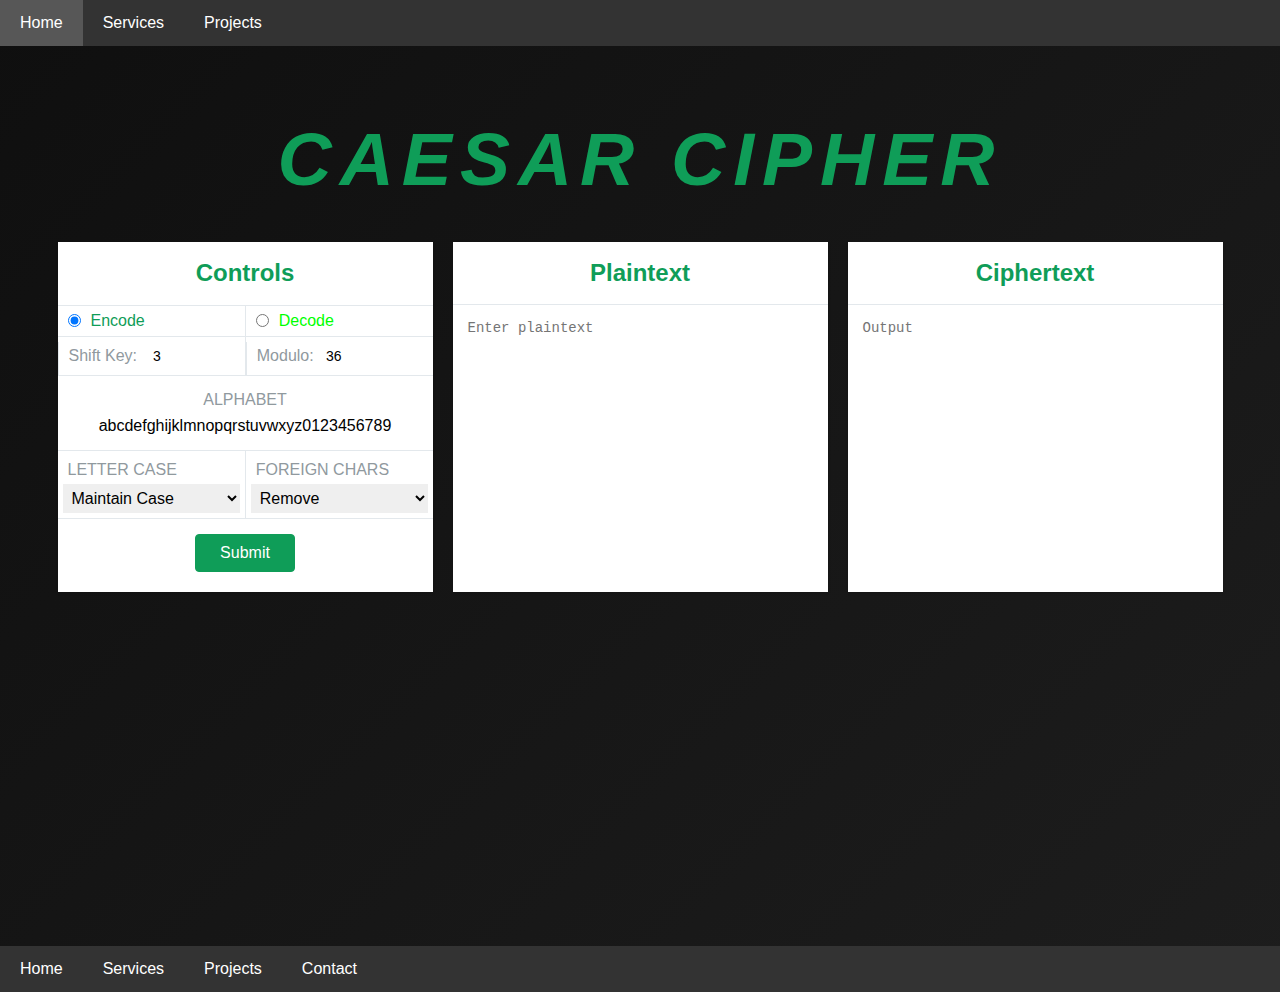
<file: index.html>
<!DOCTYPE html>
<html>

<head>
    <title>Caesar Cipher</title>
    <link rel="stylesheet" href="style.css" />
</head>

<body>

    <!-- <nav>
        <div class="logo">
            <h2>Cipher Tool</h2>
        </div>
        <ul class="nav-links">
            <li><a href="caesar.html">Caesar Cipher</a></li>
            <li><a href="vigenere.html">Vigenère Cipher</a></li>
            <li><a href="rsa.html">RSA Encryption</a></li>
            
        </ul>
    </nav> -->

    <div class="navbar">
        <a href="#home">Home</a>
        <a href="#services">Services</a>

        <!-- Dropdown Menu -->
        <div class="dropdown">
            <button class="dropbtn">Projects</button>
            <div class="dropdown-content">
                <a href="#project1">Caesar Cipher</a>
                <a href="vigenre.html">Vigenre Cipher</a>
                <a href="RSA.js">RSA Encryption</a>
                <a href="hybrid.html">Hybrid Encryption</a>
            </div>
        </div>

        
    </div>





    <div class="container">
        <div id="heading-container">
            <h1>CAESAR CIPHER</h1>
        </div>
        <div id="main-container">
            <div class="box">
                <div class="heading">
                    <h2>Controls</h2>
                </div>
                <form id="controls">
                    <div class="row">
                        <div>
                            <input type="radio" name="code" id="encode" value="encode" checked="checked" /><label
                                for="encode">Encode</label>
                        </div>
                        <div>
                            <input type="radio" name="code" id="decode" value="decode" /><label
                                for="decode">Decode</label>
                        </div>
                    </div>
                    <div class="row">
                        <div>
                            <div>
                                <span>Shift Key: </span><input type="text" name="shift" id="shift-input" maxlength="4"
                                    size="4" value="3" />
                            </div>
                        </div>
                        <div>
                            <div>
                                <span>Modulo: </span><input type="text" name="mod" id="mod-input" maxlength="4" size="4"
                                    value="36" />
                            </div>
                        </div>
                    </div>
                    <div class="column">
                        <div><span>ALPHABET</span></div>
                        <div>
                            <input type="text" name="alphabet" id="alphabet-input"
                                value="abcdefghijklmnopqrstuvwxyz0123456789" />
                        </div>
                    </div>
                    <div class="row">
                        <div>
                            <div>LETTER CASE</div>
                            <select name="letter-case" id="letter-case">
                                <option value="1">Maintain Case</option>
                                <option value="2">Lower Case</option>
                                <option value="3">Upper Case</option>
                            </select>
                        </div>
                        <div>
                            <div>FOREIGN CHARS</div>
                            <select name="foreign-chars" id="foreign-chars">
                                <option value="1">Remove</option>
                                <option value="2">Ignore</option>
                            </select>
                        </div>
                    </div>
                    <input type="submit" name="submit" id="submit" value="Submit" />
                </form>
            </div>
            <div class="box">
                <div class="heading">
                    <h2 id="heading-input">Plaintext</h2>
                </div>
                <textarea placeholder="Enter plaintext" rows="20" id="input-text"></textarea>
                <p id="status"></p>
            </div>
            <div class="box">
                <div class="heading">
                    <h2 id="heading-output">Ciphertext</h2>
                </div>
                <textarea readonly placeholder="Output" rows="20" id="output-text"></textarea>
            </div>
        </div>
    </div>
    <script src="caesar.js"></script>
</body>
<pre id="output"></pre>

</html>



 



<head>
    <meta charset="UTF-8">
    <meta name="viewport" content="width=device-width, initial-scale=1.0">
    <title>Navbar with Dropdown</title>
    <style>
        /* Basic styling for navbar */
        body {
            font-family: Arial, sans-serif;
        }

        .navbar {
            background-color: #333;
            overflow: hidden;
        }

        .navbar a {
            float: left;
            display: block;
            color: white;
            text-align: center;
            padding: 14px 20px;
            text-decoration: none;
        }

        .navbar a:hover, .dropdown:hover .dropbtn {
            background-color: #575757;
        }

        /* Dropdown container */
        .dropdown {
            float: left;
            overflow: hidden;
        }

        /* Dropdown button */
        .dropdown .dropbtn {
            font-size: 16px;
            border: none;
            outline: none;
            color: white;
            padding: 14px 20px;
            background-color: inherit;
            font-family: inherit;
            margin: 0;
        }

        /* Dropdown content (hidden by default) */
        .dropdown-content {
            display: none;
            position: absolute;
            background-color: #f9f9f9;
            min-width: 160px;
            box-shadow: 0px 8px 16px 0px rgba(0,0,0,0.2);
            z-index: 1;
        }

        /* Links inside the dropdown */
        .dropdown-content a {
            float: none;
            color: black;
            padding: 12px 16px;
            text-decoration: none;
            display: block;
            text-align: left;
        }

        /* Change color of dropdown links on hover */
        .dropdown-content a:hover {
            background-color: #ddd;
        }

        /* Show the dropdown menu on hover */
        .dropdown:hover .dropdown-content {
            display: block;
        }

        /* Clear floats */
        .clearfix::after {
            content: "";
            clear: both;
            display: table;
        }
    </style>
</head>
<body>

    <div class="navbar clearfix">
        <a href="#home">Home</a>
        <a href="#services">Services</a>

        
        <div class="dropdown">
            <button class="dropbtn">Projects 
                <i class="arrow-down"></i>
            </button>
            <div class="dropdown-content">
                <a href="#project1">Project 1</a>
                <a href="#project2">Project 2</a>
                <a href="#project3">Project 3</a>
            </div>
        </div>

        <a href="#contact">Contact</a>
    </div>

</body>
</html>
</file>
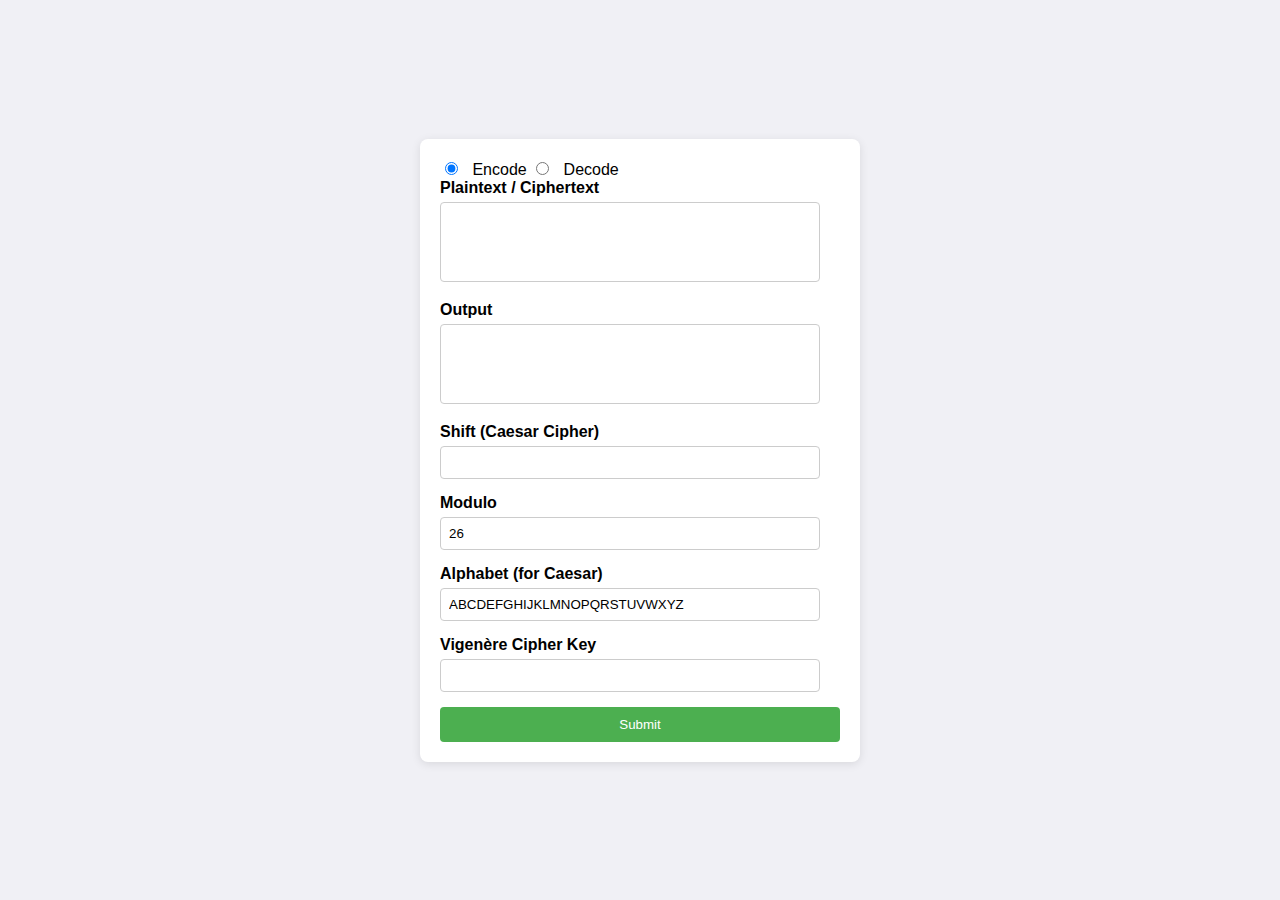
<file: hybrid.html>
<!DOCTYPE html>
<html lang="en">
<head>
  <meta charset="UTF-8">
  <meta name="viewport" content="width=device-width, initial-scale=1.0">
  <title>Hybrid Encryption</title>
  <style>
    body {
      font-family: Arial, sans-serif;
      background-color: #f0f0f5;
      display: flex;
      justify-content: center;
      align-items: center;
      height: 100vh;
      margin: 0;
    }

    #controls {
      background-color: #fff;
      padding: 20px;
      border-radius: 8px;
      box-shadow: 0 2px 10px rgba(0, 0, 0, 0.1);
      width: 400px;
    }

    label {
      display: block;
      margin-bottom: 5px;
      font-weight: bold;
    }

    input[type="text"], input[type="number"], textarea {
      width: calc(100% - 20px);
      padding: 8px;
      margin-bottom: 15px;
      border: 1px solid #ccc;
      border-radius: 4px;
      box-sizing: border-box;
    }

    input[type="radio"] {
      margin-right: 10px;
    }

    button {
      width: 100%;
      padding: 10px;
      background-color: #4CAF50;
      color: white;
      border: none;
      border-radius: 4px;
      cursor: pointer;
    }

    button:hover {
      background-color: #45a049;
    }

    textarea {
      height: 80px;
      resize: none;
    }
  </style>
</head>
<body>

<form id="controls">
    <input type="radio" name="code" value="encode" checked> Encode
    <input type="radio" name="code" value="decode"> Decode
    <label for="input-text">Plaintext / Ciphertext</label>
    <textarea id="input-text"></textarea>
    <label for="output-text">Output</label>
    <textarea id="output-text" readonly></textarea>
    <label for="shift-input">Shift (Caesar Cipher)</label>
    <input type="number" id="shift-input">
    <label for="mod-input">Modulo</label>
    <input type="number" id="mod-input" value="26">
    <label for="alphabet-input">Alphabet (for Caesar)</label>
    <input type="text" id="alphabet-input" value="ABCDEFGHIJKLMNOPQRSTUVWXYZ">
    <label for="vigenere-key">Vigenère Cipher Key</label>
    <input type="text" id="vigenere-key">
    <button type="submit">Submit</button>
</form>

<script>
  // Get the element from DOM
  const form = document.getElementById("controls");
  const selectEncodeOrDecode = document.getElementsByName("code");
  const inputText = document.getElementById("input-text");
  const outputText = document.getElementById("output-text");
  const shiftKey = document.getElementById("shift-input");
  const modulo = document.getElementById("mod-input");
  const alphabet = document.getElementById("alphabet-input");
  const vigenereKey = document.getElementById("vigenere-key");

  // Function to apply Caesar cipher
  function caesarCipher(text, shift, mod, charset) {
      let result = '';
      for (let i = 0; i < text.length; i++) {
          let char = text[i];
          let index = charset.indexOf(char.toUpperCase());
          if (index !== -1) {
              let newIndex = (index + shift) % mod;
              if (newIndex < 0) newIndex += mod;
              char = char === char.toUpperCase() ? charset[newIndex] : charset[newIndex].toLowerCase();
          }
          result += char;
      }
      return result;
  }

  // Function to generate the repeating key for Vigenère cipher
  function generateKey(text, key) {
      let keyRepeat = key.split("");
      while (keyRepeat.length < text.length) {
          keyRepeat.push(keyRepeat[keyRepeat.length % key.length]);
      }
      return keyRepeat.join("");
  }

  // Function to apply Vigenère cipher encryption
  function vigenereCipher(text, key) {
      let cipherText = '';
      for (let i = 0; i < text.length; i++) {
          let char = text[i];
          if (char.match(/[a-zA-Z]/)) {
              let textCharCode = char.toUpperCase().charCodeAt(0) - 65;
              let keyCharCode = key[i].toUpperCase().charCodeAt(0) - 65;
              let cipherCharCode = (textCharCode + keyCharCode) % 26;
              cipherText += String.fromCharCode(cipherCharCode + 65);
          } else {
              cipherText += char;
          }
      }
      return cipherText;
  }

  // Hybrid encryption: first apply Caesar, then Vigenère
  function hybridEncrypt(plainText, caesarShift, vigenereKey, mod, charset) {
      // Step 1: Apply Caesar cipher
      let caesarEncrypted = caesarCipher(plainText, caesarShift, mod, charset);

      // Step 2: Apply Vigenère cipher on the Caesar encrypted text
      let vigenereKeyGenerated = generateKey(caesarEncrypted, vigenereKey);
      let finalCipherText = vigenereCipher(caesarEncrypted, vigenereKeyGenerated);

      return finalCipherText;
  }

  // Function to decrypt the Vigenère cipher
  function vigenereDecrypt(cipherText, key) {
      let origText = '';
      for (let i = 0; i < cipherText.length; i++) {
          let char = cipherText[i];
          if (char.match(/[a-zA-Z]/)) {
              let cipherCharCode = char.toUpperCase().charCodeAt(0) - 65;
              let keyCharCode = key[i].toUpperCase().charCodeAt(0) - 65;
              let origCharCode = (cipherCharCode - keyCharCode + 26) % 26;
              origText += String.fromCharCode(origCharCode + 65);
          } else {
              origText += char;
          }
      }
      return origText;
  }

  // Hybrid decryption: reverse Vigenère, then reverse Caesar
  function hybridDecrypt(cipherText, caesarShift, vigenereKey, mod, charset) {
      // Step 1: Reverse Vigenère cipher
      let vigenereKeyGenerated = generateKey(cipherText, vigenereKey);
      let decryptedVigenere = vigenereDecrypt(cipherText, vigenereKeyGenerated);

      // Step 2: Reverse Caesar cipher
      let finalPlainText = caesarCipher(decryptedVigenere, -caesarShift, mod, charset);

      return finalPlainText;
  }

  // Event listeners for form submission
  form.addEventListener("submit", (event) => {
      event.preventDefault();
      
      let inputTextValue = inputText.value;
      let selectedOption = Array.from(selectEncodeOrDecode).find((option) => option.checked);
      let shiftValue = parseInt(shiftKey.value);
      let moduloValue = parseInt(modulo.value);
      let alphabetValue = alphabet.value;
      let vigenereKeyValue = vigenereKey.value;

      // Ensure the Vigenère key is valid and non-empty
      if (!vigenereKeyValue || vigenereKeyValue.length === 0) {
          alert("Please enter a valid Vigenère key.");
          return;
      }

      let output;
      if (selectedOption.value === "encode") {
          output = hybridEncrypt(inputTextValue, shiftValue, vigenereKeyValue, moduloValue, alphabetValue);
      } else if (selectedOption.value === "decode") {
          output = hybridDecrypt(inputTextValue, shiftValue, vigenereKeyValue, moduloValue, alphabetValue);
      }
      
      outputText.value = output;
  });

</script>

</body>
</html>
</file>
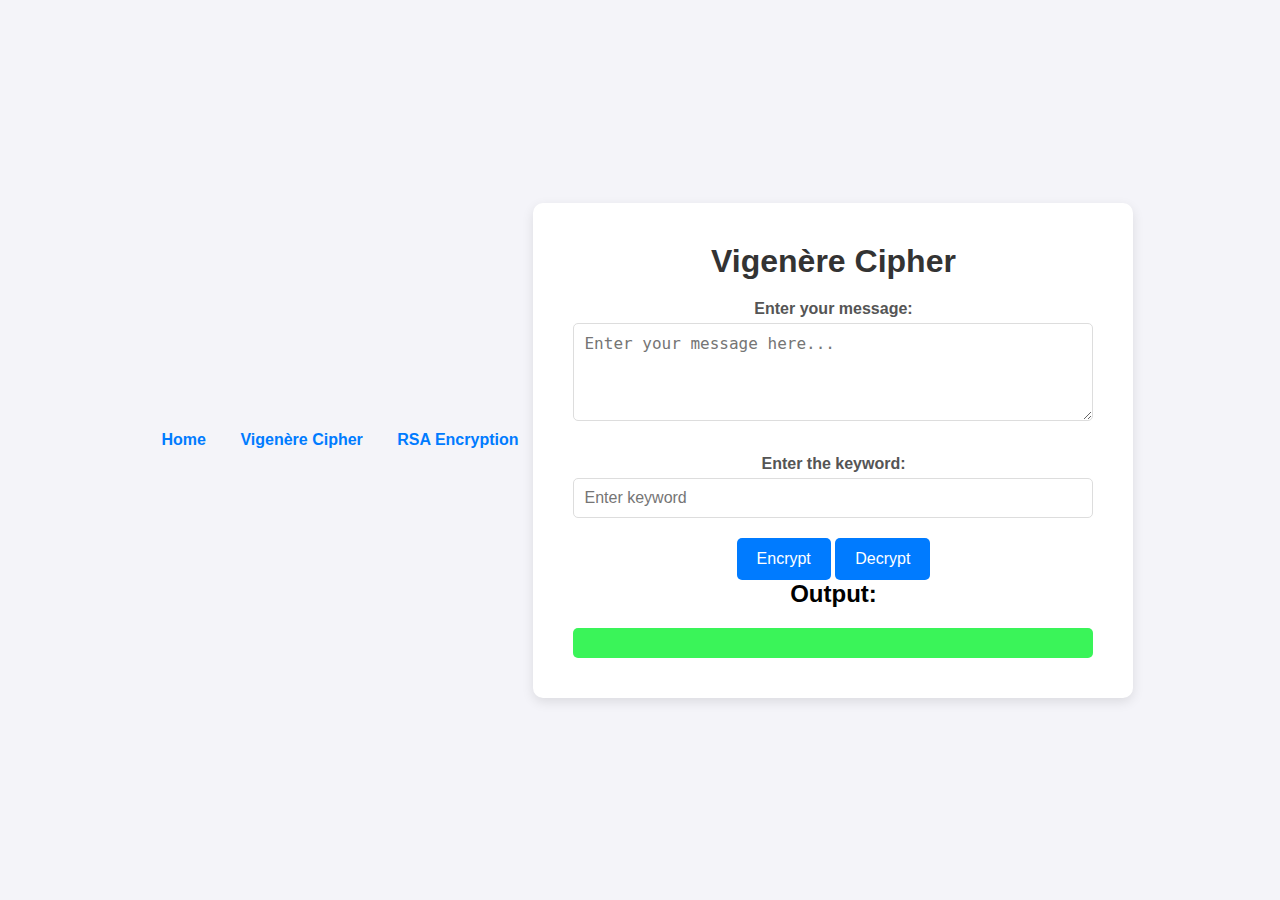
<file: vigenre.html>
<!DOCTYPE html>
<html lang="en">
<head>
    <meta charset="UTF-8">
    <meta name="viewport" content="width=device-width, initial-scale=1.0">
    <title>Vigenère Cipher</title>
    <link rel="stylesheet" href="vig_cip.css">
</head>
<body>
    <nav>
        <!-- Add navigation items here if needed -->
        <a href="index.html">Home</a>
        <a href="vigenere.html">Vigenère Cipher</a>
        <a href="rsa.html">RSA Encryption</a>
    </nav>

    <div class="container">
        <h1>Vigenère Cipher</h1>
        <form id="vigenere-form">
            <label for="input-text">Enter your message:</label>
            <textarea id="input-text" placeholder="Enter your message here..." rows="4" cols="50"></textarea>

            <label for="shift-input">Enter the keyword:</label>
            <input type="text" id="shift-input" placeholder="Enter keyword">

            <button id="encrypt-btn" type="button">Encrypt</button>
            <button id="decrypt-btn" type="button">Decrypt</button>
        </form>

        <h2>Output:</h2>
        <p id="output-text"></p> <!-- This is where the output text will be displayed -->
    </div>

    <script src="vigenere_cipher.js"></script> <!-- Link to the JS file -->
</body>
</html>
</file>
<file: style.css>
@import url('https://fonts.googleapis.com/css2?family=Roboto:ital,wght@0,100;0,300;0,400;0,500;0,700;0,900;1,100;1,300;1,400;1,500;1,700;1,900&display=swap');

* {
    padding: 0;
    margin: 0;
    box-sizing: border-box;
}

body {
    font-family: 'Roboto', sans-serif;
    background-color: #000000;
    margin: 0;
    padding: 0;
}

h1 {
    font-size: 75px;
    color: #0F9D58;
}

nav {
    background-color: #1a1a1a;
    display: flex;
    justify-content: space-between;
    padding: 10px 50px;
    align-items: center;
    box-shadow: 0 2px 10px rgba(0, 0, 0, 0.8);
}


.nav-links {
    list-style-type: none;
    display: flex;
    justify-content: space-between;
    width: 40%;
}

.nav-links a {
    color: #00ffcc;
    text-decoration: none;
    font-weight: bold;
    font-size: 18px;
    transition: 0.3s;
}

.nav-links a:hover {
    color: #ff00ff;
    text-shadow: 0 0 5px #ff00ff;
}

.container {
    display: flex;
    flex-direction: column;
    height: 100vh;
}

#heading-container {
    margin-top: 70px;
    margin-bottom: 30px;
    display: flex;
    justify-content: center;
    letter-spacing: 8px;
    font-style: italic;
    width: 100%;
}

#main-container {
    display: flex;
    justify-content: center;
    flex-direction: row;
    width: 100%;
}

.box {
    background-color: #fff;
    width: 375px;
    height: 350px;
    box-shadow: 0 1px 3px 0 rgba(0, 0, 0, .14);
    margin: 10px;
    display: flex;
    flex-direction: column;
    justify-content: center;
    align-items: center;
    text-align: center;
}

.box .heading {
    display: flex;
    align-items: center;
    justify-content: center;
    height: 70px;
    width: 100%;
    border-bottom: 1px solid #e3e8ec;
}

.box h2 {
    color: #0F9D58;
}

.box #controls {
    width: 100%;
    height: 90%;
}

.box #controls .row {
    display: flex;
    flex-direction: row;
    justify-content: center;
    align-items: center;
    border-bottom: 1px solid #e3e8ec;
}

.box #controls .row:first-child div {
    display: flex;
    justify-content: flex-start;
    align-items: center;
    flex-grow: 1;
    height: 30px;
    width: 100%;
}

#encode,
#decode {
    margin: 10px;
}

input[type="radio"]:checked+label {
    color: #0F9D58;
}

.box #controls .row:first-child div:last-child {
    border-left: 1px solid #e3e8ec;
}

.box #controls .row:nth-child(2) div {
    display: flex;
    flex-direction: row;
    color: #90999e;
    font-weight: 500;
    height: fit-content;
    width: 100%;
    padding-top: 5px;
}

.box #controls .row:nth-child(2) div div {
    padding-bottom: 10px;
}

.box #controls .row:nth-child(2) div span {
    margin-left: 10px;
}

#shift-input,
#mod-input {
    align-self: center;
    text-align: center;
    width: 40px;
    border: 0;
    outline: none;
    font-size: 14px;
}

.box #controls .row:nth-child(2) div:last-child {
    border-left: 1px solid #e3e8ec;
}

.box #controls .column div {
    display: flex;
    flex-direction: column;
    color: #90999e;
    font-weight: 500;
    height: fit-content;
    width: 100%;
    padding-top: 15px;

}

.box #controls .column div:last-child {
    border-bottom: 1px solid #e3e8ec;
    padding-bottom: 15px;
}

.box #controls .column div:last-child {
    padding-top: 8px;
}


#alphabet-input {
    align-self: center;
    text-align: center;
    width: 90%;
    border: 0;
    outline: none;
    font-size: 16px;
}

.box #controls .row:nth-child(4) div {
    display: flex;
    flex-direction: column;
    color: #90999e;
    font-weight: 500;
    height: fit-content;
    width: 100%;
    padding: 5px;
    text-align: left;
}

.box #controls .row:nth-child(4) div:last-child {
    border-left: 1px solid #e3e8ec;
}

select {
    border: 0;
    padding: 5px;
    outline: 0;
    font-size: 16px;
}

#submit {
    cursor: pointer;
    outline: 0;
    display: inline-block;
    font-weight: 400;
    margin: 15px 0px 20px 0px;
    line-height: 1.5;
    text-align: center;
    background-color: transparent;
    border: 1px solid transparent;
    padding: 6px 24px;
    font-size: 1rem;
    border-radius: .25rem;
    transition: color .15s ease-in-out, background-color .15s ease-in-out, border-color .15s ease-in-out, box-shadow .15s ease-in-out;
    color: #fff;
    background-color: #0F9D58;
    border-color: #0F9D58;
}

#submit:hover {
    background-color: #11ab61;
    border-color: #11ab61;
}

.box textarea {
    width: 100%;
    height: 90%;
    padding: 15px;
    font-size: 14px;
    box-sizing: border-box;
    resize: none;
    border: none;
    outline: none;
}


body {
    font-family: 'Roboto', sans-serif;
    background: linear-gradient(135deg, #0f0f0f, #1d1d1d, #0d0d0d, #008080, #00ff00);
    background-size: 400% 400%;
    animation: gradientAnimation 15s ease infinite;
    color: #00ff00; 
    margin: 0;
    padding: 0;
    overflow: hidden; 
}

@keyframes gradientAnimation {
    0% {
        background-position: 0% 50%;
    }
    50% {
        background-position: 100% 50%;
    }
    100% {
        background-position: 0% 50%;
    }
}




button:hover {
    background-color: #008080;
    box-shadow: 0px 0px 15px #008080, 0px 0px 30px #008080;
}

/* Add a glitchy effect on hover */
button:active {
    position: relative;
    top: 2px;
}
</file>
<file: vig_cip.css>
/* Global reset for margin and padding */
* {
  margin: 0;
  padding: 0;
  box-sizing: border-box;
}

/* Styling for the body */
body {
  font-family: 'Arial', sans-serif;
  background-color: #f4f4f9;
  display: flex;
  justify-content: center;
  align-items: center;
  height: 100vh;
  padding: 20px;
}

/* Center the container */
.container {
  background-color: #fff;
  border-radius: 10px;
  box-shadow: 0 4px 12px rgba(0, 0, 0, 0.1);
  padding: 40px;
  max-width: 600px;
  width: 100%;
  text-align: center;
}

/* Styling for the header */
h1 {
  font-size: 2rem;
  color: #333;
  margin-bottom: 20px;
  font-weight: bold;
}

/* Styling for labels */
label {
  display: block;
  font-weight: 600;
  margin: 10px 0 5px;
  color: #555;
}

/* Styling for text inputs */
textarea, input[type="text"], select {
  width: 100%;
  padding: 10px;
  border: 1px solid #ddd;
  border-radius: 5px;
  margin-bottom: 20px;
  font-size: 1rem;
  outline: none;
  transition: border-color 0.3s;
}

/* Focus state for inputs */
textarea:focus, input:focus, select:focus {
  border-color: #007bff;
}

/* Styling for the button */
button {
  background-color: #007bff;
  color: #fff;
  padding: 12px 20px;
  border: none;
  border-radius: 5px;
  font-size: 1rem;
  cursor: pointer;
  transition: background-color 0.3s;
}

/* Button hover effect */
button:hover {
  background-color: #0056b3;
}

/* Styling for the output text */
#output-text {
  font-size: 1.2rem;
  color: #ffffff;
  margin-top: 20px;
  background-color: #3af459;
  padding: 15px;
  border-radius: 5px;
  word-wrap: break-word;
}

/* Aesthetic for the navigation bar */
nav {
  text-align: center;
  margin-bottom: 20px;
}

nav a {
  text-decoration: none;
  color: #007bff;
  font-weight: bold;
  margin: 0 15px;
  transition: color 0.3s;
}

nav a:hover {
  color: #0056b3;
}
</file>
